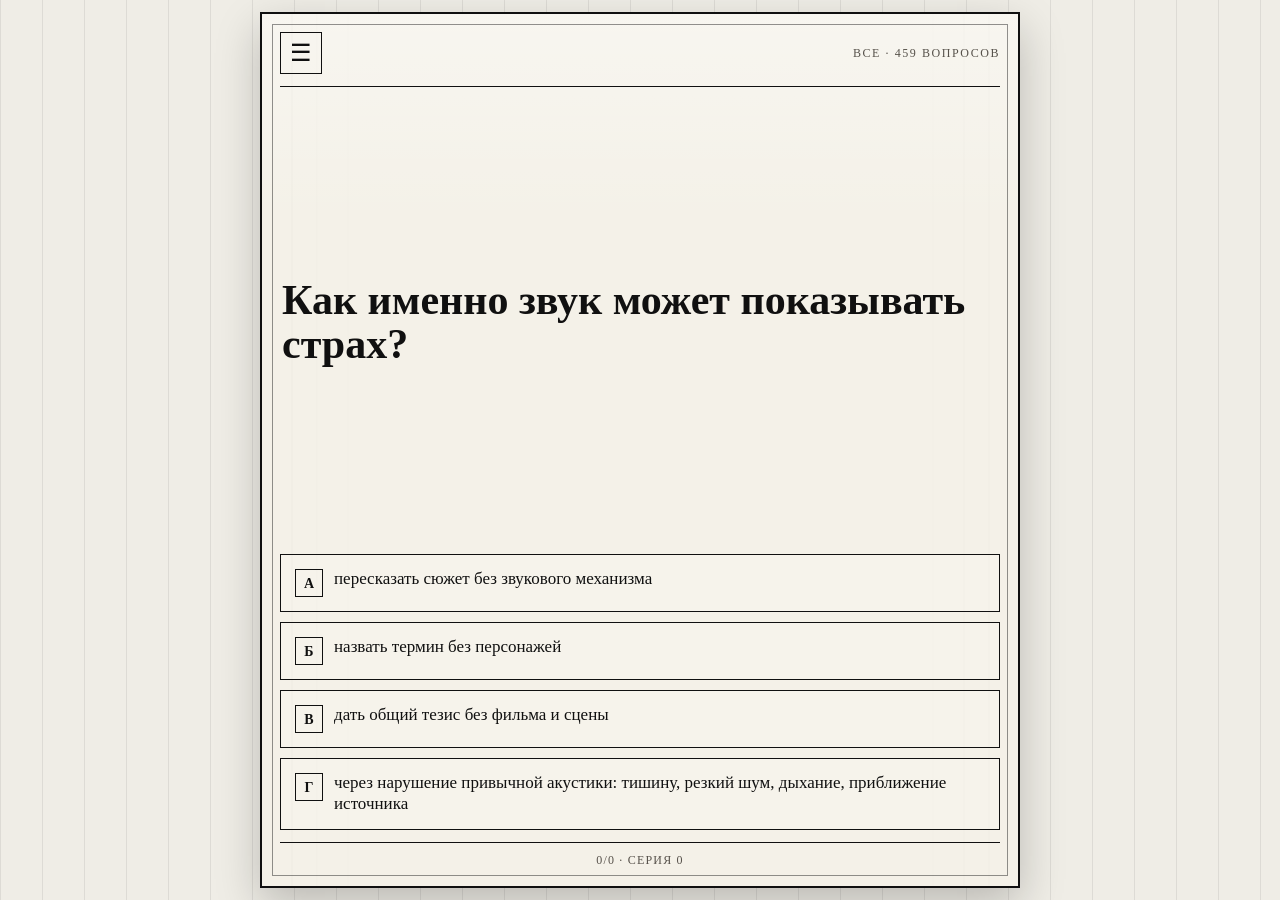
<file: index.html>
<!doctype html>
<html lang="ru"><head><meta charset="utf-8"><meta name="viewport" content="width=device-width, initial-scale=1, viewport-fit=cover"><meta name="theme-color" content="#efede6"><meta name="apple-mobile-web-app-capable" content="yes"><title>ВГИК тест v17</title><link rel="manifest" href="manifest.json?v=17"><link rel="stylesheet" href="style.css?v=17"></head>
<body><main class="screen"><section class="card"><div class="ink-lines"></div><div class="top"><button id="menuBtn" class="icon-btn">☰</button><div id="meta" class="meta">загрузка</div></div><div id="question" class="question">Загрузка теста...</div><div id="options" class="options"></div><div id="result" class="result hidden"><div id="resultMark" class="result-mark"></div><div id="correctAnswer" class="correct-answer"></div><div id="explanation" class="explanation"></div></div><button id="nextBtn" class="next hidden">Дальше</button><div class="bottom"><span id="stats">0 / 0</span></div>
<aside id="drawer" class="drawer hidden"><div class="drawer-box"><button id="closeDrawer" class="icon-btn close">×</button><div class="section-title">Меню</div><div class="drawer-subtitle">Раздел</div><div id="themeButtons" class="theme-buttons"></div><div class="drawer-subtitle">Содержание раздела</div><div id="contentFilters" class="content-filters"></div><div id="smartFilters" class="smart-filters"></div><label class="search-label">Поиск по банку<input id="searchInput" class="search-input" type="search" placeholder="фильм, режиссёр, сцена, формула"></label><label class="check"><input id="onlyWrong" type="checkbox"> только ошибки в этой теме</label><label class="check"><input id="hardMode" type="checkbox"> чаще сложные</label><button id="resetBtn" class="reset">сбросить прогресс</button></div></aside></section></main><script src="db.js?v=17"></script><script src="app.js?v=17"></script></body></html>
</file>
<file: style.css>
:root{--bg:#efede6;--paper:#f4f1e8;--ink:#101010;--muted:#57524b;--line:rgba(16,16,16,.45);--bad:#8b2020;--good:#1f5a33}*{box-sizing:border-box}html,body{min-height:100%;margin:0}body{background:linear-gradient(90deg,rgba(16,16,16,.08) 1px,transparent 1px),radial-gradient(circle at 58% 18%,rgba(16,16,16,.08) 0 1px,transparent 2px),radial-gradient(circle at 62% 21%,rgba(16,16,16,.10) 0 2px,transparent 3px),var(--bg);background-size:42px 100%,auto,auto,auto;color:var(--ink);font-family:Georgia,"Times New Roman",serif}.screen{min-height:100svh;padding:12px;display:flex;align-items:center;justify-content:center}.card{position:relative;width:min(760px,100%);min-height:calc(100svh - 24px);padding:18px;overflow:hidden;background:linear-gradient(180deg,rgba(255,255,255,.35),transparent 24%),var(--paper);border:2px solid var(--ink);box-shadow:0 16px 42px rgba(0,0,0,.22);display:flex;flex-direction:column}.card::before{content:"";position:absolute;inset:10px;border:1px solid var(--line);pointer-events:none}.ink-lines{position:absolute;inset:0;pointer-events:none;opacity:.4;background:repeating-linear-gradient(90deg,transparent 0 29px,rgba(0,0,0,.18) 30px,transparent 31px,transparent 54px,rgba(0,0,0,.12) 55px,transparent 56px);mask-image:linear-gradient(90deg,rgba(0,0,0,.48),transparent 18%,transparent 82%,rgba(0,0,0,.48))}.top{position:relative;z-index:1;display:flex;align-items:center;justify-content:space-between;border-bottom:1.5px solid var(--ink);padding:0 0 12px}.meta{font-size:12px;letter-spacing:.13em;text-transform:uppercase;color:var(--muted);text-align:right;max-width:calc(100% - 52px);white-space:nowrap;overflow:hidden;text-overflow:ellipsis}.icon-btn{border:1.5px solid var(--ink);background:transparent;color:var(--ink);width:42px;height:42px;font:24px/1 Georgia,"Times New Roman",serif}.question{position:relative;z-index:1;flex:1;display:flex;align-items:center;padding:22px 2px 18px;font-size:clamp(24px,6.1vw,42px);line-height:1.04;font-weight:800}.options{position:relative;z-index:1;display:grid;gap:10px}.option{width:100%;min-height:58px;padding:14px;border:1.7px solid var(--ink);background:rgba(255,255,255,.13);color:var(--ink);font:17px/1.23 Georgia,"Times New Roman",serif;text-align:left;display:flex;gap:11px;align-items:flex-start}.letter{min-width:28px;height:28px;border:1.4px solid var(--ink);display:inline-flex;align-items:center;justify-content:center;font-size:14px;font-weight:800}.option.correct{border-color:var(--good);background:rgba(31,90,51,.12)}.option.wrong{border-color:var(--bad);background:rgba(139,32,32,.12)}.result{position:relative;z-index:1;margin-top:12px;padding:12px;border:1.7px solid var(--ink);background:rgba(255,255,255,.12)}.result-mark{font-size:16px;text-transform:uppercase;letter-spacing:.12em;font-weight:900;margin-bottom:8px}.correct-answer{font-size:17px;line-height:1.33;font-weight:700;white-space:pre-wrap}.explanation{margin-top:8px;font-size:15px;line-height:1.34;color:var(--muted);white-space:pre-wrap}.next{position:relative;z-index:1;width:100%;min-height:56px;margin-top:12px;border:2px solid var(--ink);background:var(--ink);color:var(--paper);font:20px Georgia,"Times New Roman",serif;text-transform:uppercase;letter-spacing:.12em}.bottom{position:relative;z-index:1;margin-top:12px;padding-top:10px;border-top:1.5px solid var(--ink);color:var(--muted);font-size:12px;letter-spacing:.10em;text-transform:uppercase;text-align:center}.drawer{position:absolute;z-index:10;inset:0;display:flex;align-items:center;justify-content:center;background:rgba(0,0,0,.35);padding:18px}.drawer-box{position:relative;width:min(450px,100%);max-height:90svh;overflow-y:auto;padding:18px;border:2px solid var(--ink);background:var(--paper)}.close{position:absolute;top:12px;right:12px}.section-title{margin:4px 48px 12px 0;font-size:22px;font-weight:800;text-transform:uppercase;letter-spacing:.08em}.theme-buttons{display:grid;grid-template-columns:1fr 1fr;gap:8px;margin-bottom:14px}.theme-buttons button{min-height:42px;border:1.5px solid var(--ink);background:transparent;color:var(--ink);font:14px Georgia,"Times New Roman",serif;text-transform:uppercase}.theme-buttons button.active{background:var(--ink);color:var(--paper)}.check{display:block;padding:12px 0;border-top:1px solid rgba(0,0,0,.22);font-size:17px}.check input{width:20px;height:20px;margin-right:9px;vertical-align:middle}.reset{width:100%;margin-top:14px;min-height:46px;border:1.5px solid var(--bad);color:var(--bad);background:transparent;font:16px Georgia,"Times New Roman",serif;text-transform:uppercase}.hidden{display:none!important}button{cursor:pointer;-webkit-tap-highlight-color:transparent;touch-action:manipulation}button:active{transform:scale(.99)}@media(max-width:420px){.screen{padding:8px}.card{min-height:calc(100svh - 16px);padding:14px}.question{font-size:clamp(22px,7.2vw,31px)}.option{min-height:54px;font-size:16px}.theme-buttons{grid-template-columns:1fr}.drawer{align-items:flex-start}.drawer-box{margin-top:8px}}
.drawer-subtitle{margin:16px 0 8px;font-size:13px;letter-spacing:.14em;text-transform:uppercase;color:var(--muted);border-top:1px solid rgba(0,0,0,.22);padding-top:12px}.content-filters{display:flex;flex-wrap:wrap;gap:8px;margin-bottom:10px}.filter-chip{min-height:38px;border:1.3px solid var(--ink);background:transparent;color:var(--ink);font:13px Georgia,"Times New Roman",serif;padding:7px 10px;text-transform:uppercase}.filter-chip.active{background:var(--ink);color:var(--paper)}.smart-filters{display:grid;grid-template-columns:1fr 1fr;gap:8px;margin:8px 0 12px}.select-label,.search-label{display:flex;flex-direction:column;gap:5px;font-size:12px;letter-spacing:.12em;text-transform:uppercase;color:var(--muted)}.select-label select,.search-input{width:100%;min-height:40px;border:1.4px solid var(--ink);background:rgba(255,255,255,.15);color:var(--ink);font:15px Georgia,"Times New Roman",serif;padding:8px}.search-label{margin:8px 0 10px}.drawer-box{max-height:92svh}@media(max-width:520px){.smart-filters{grid-template-columns:1fr}.filter-chip{font-size:12px}.theme-buttons button{font-size:12px}}
</file>
